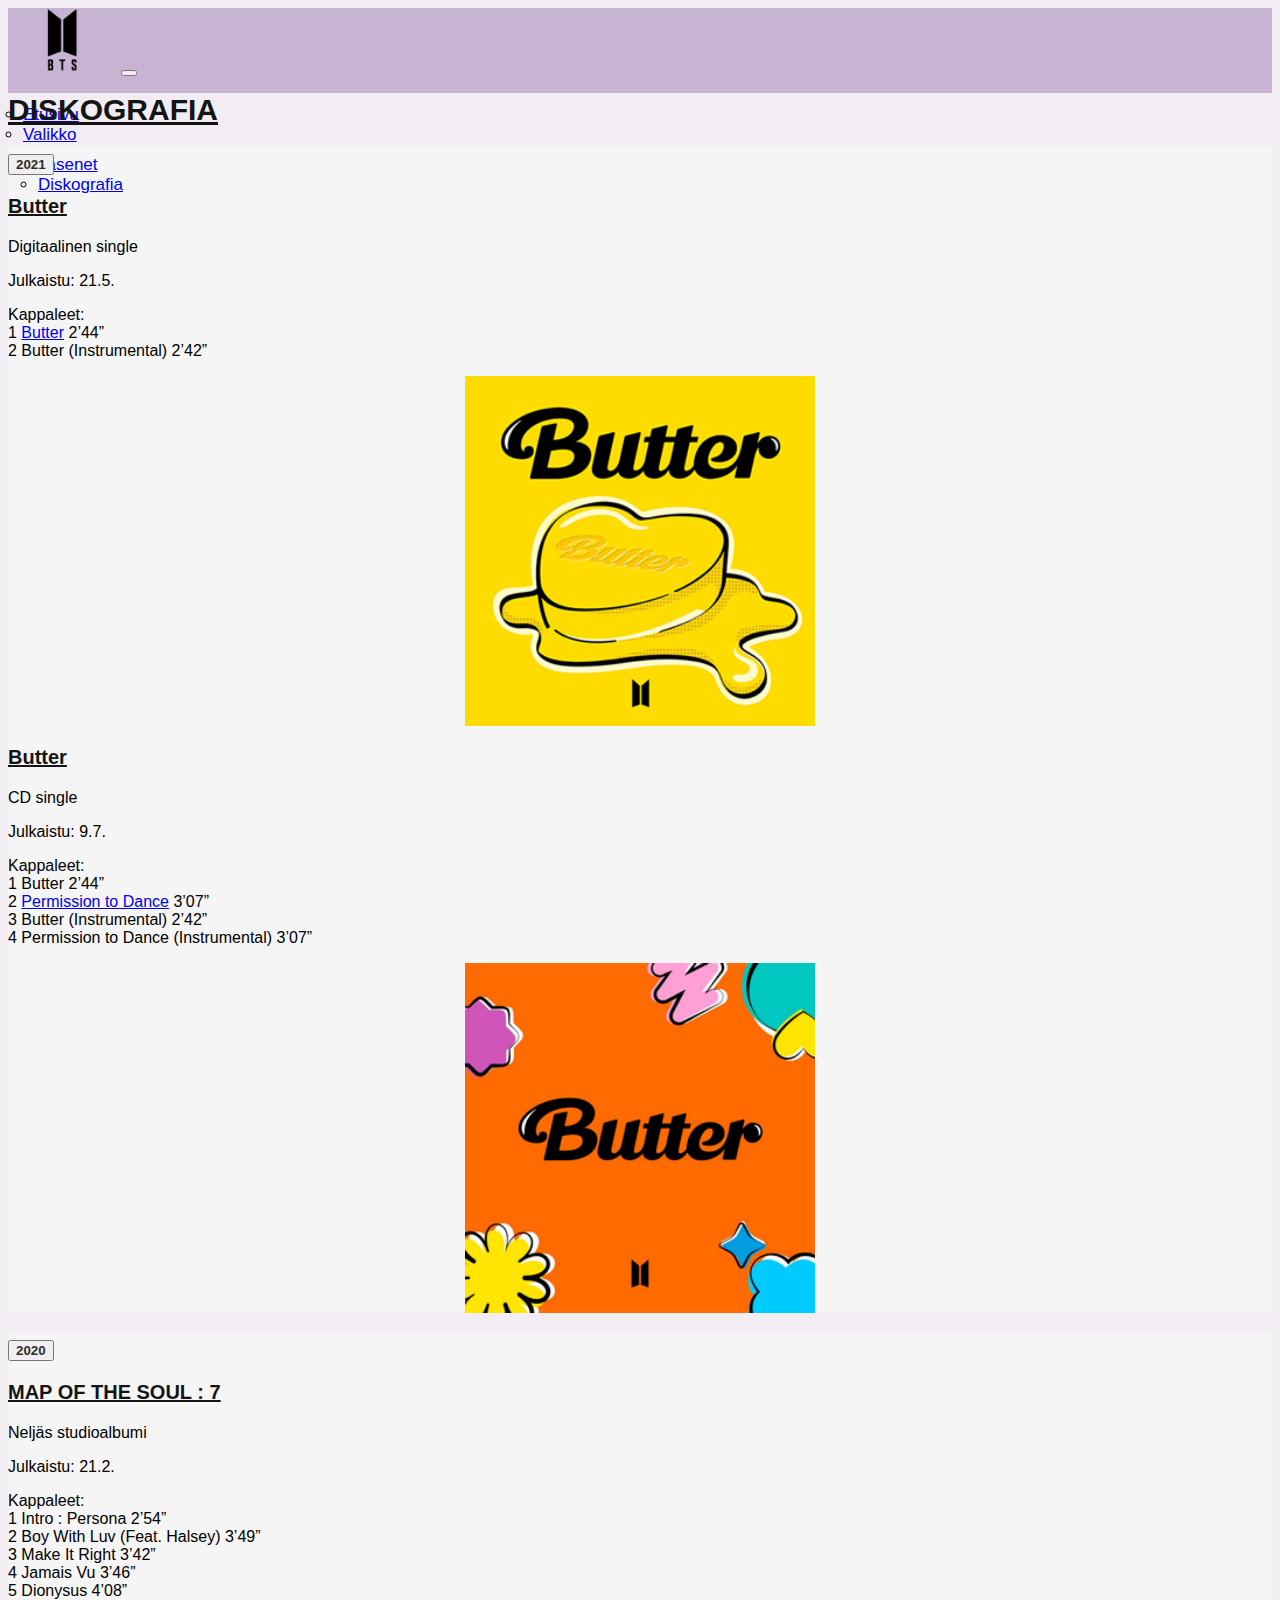
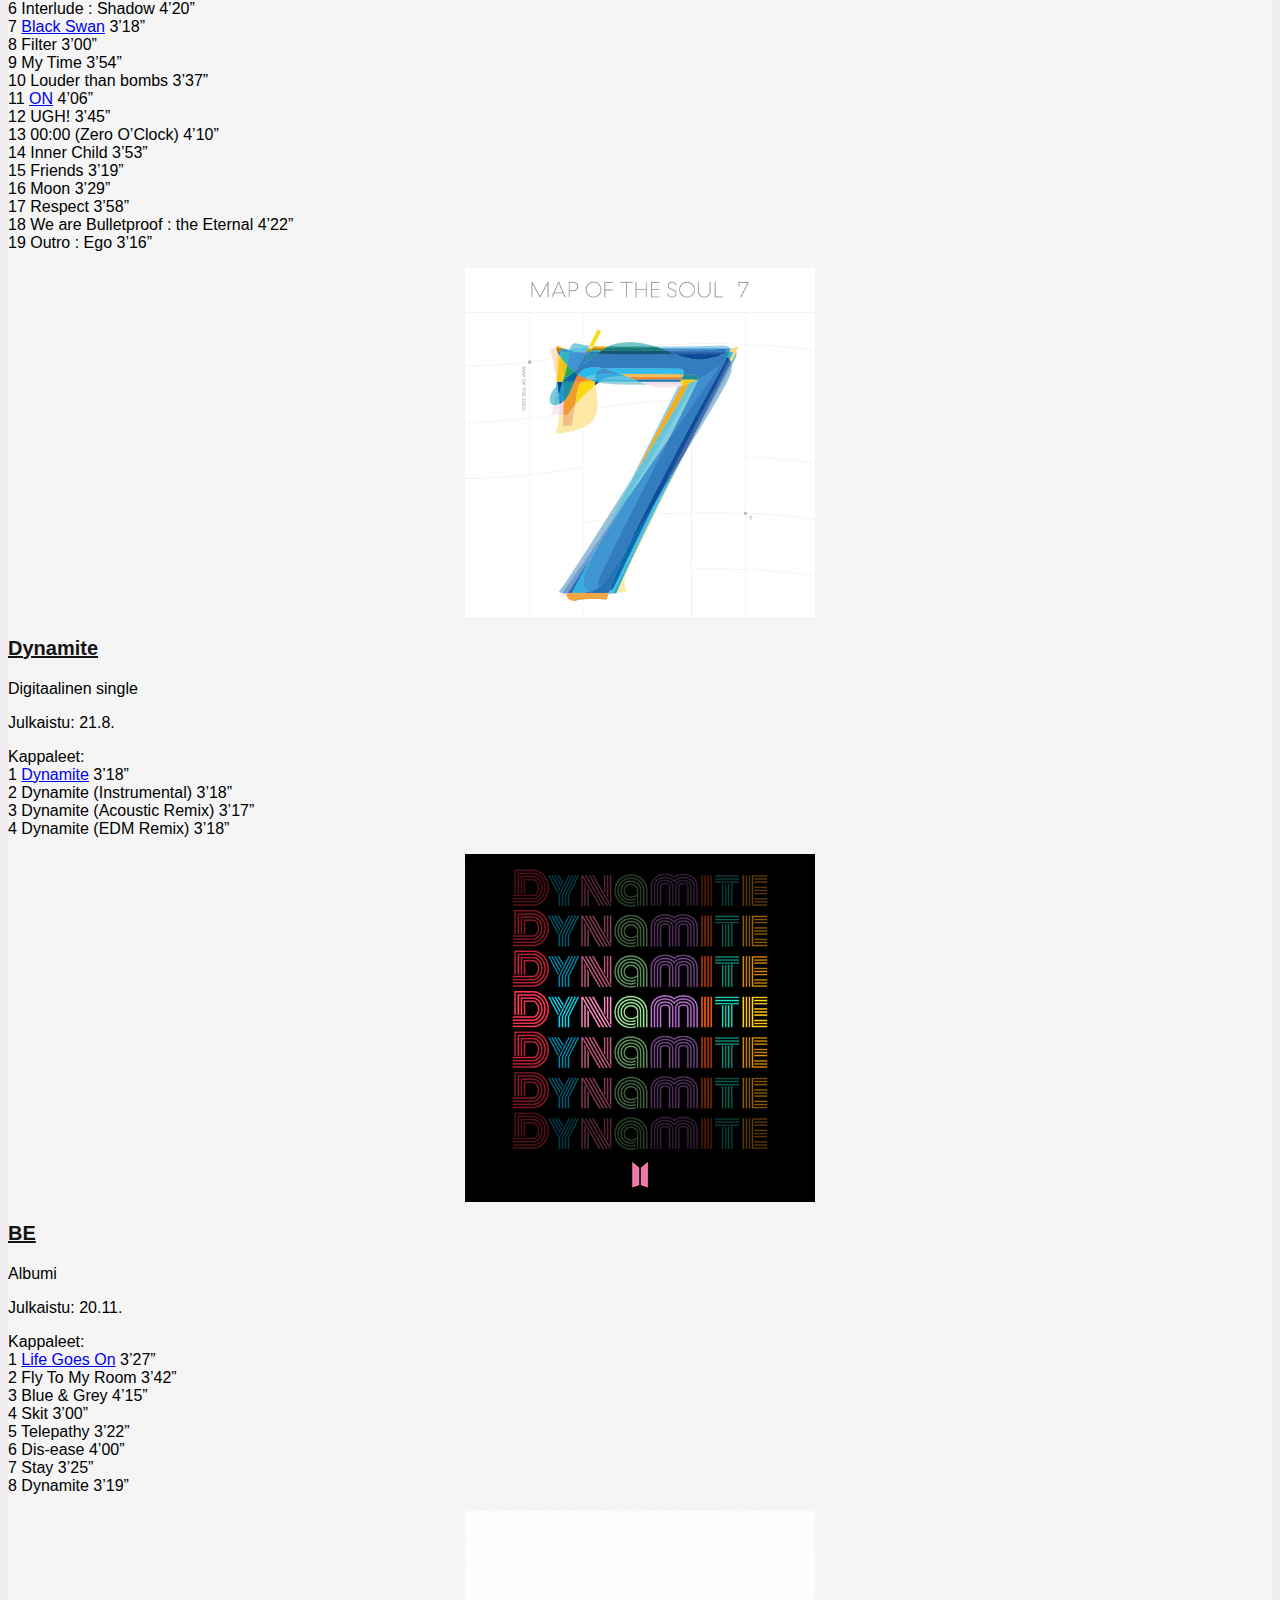
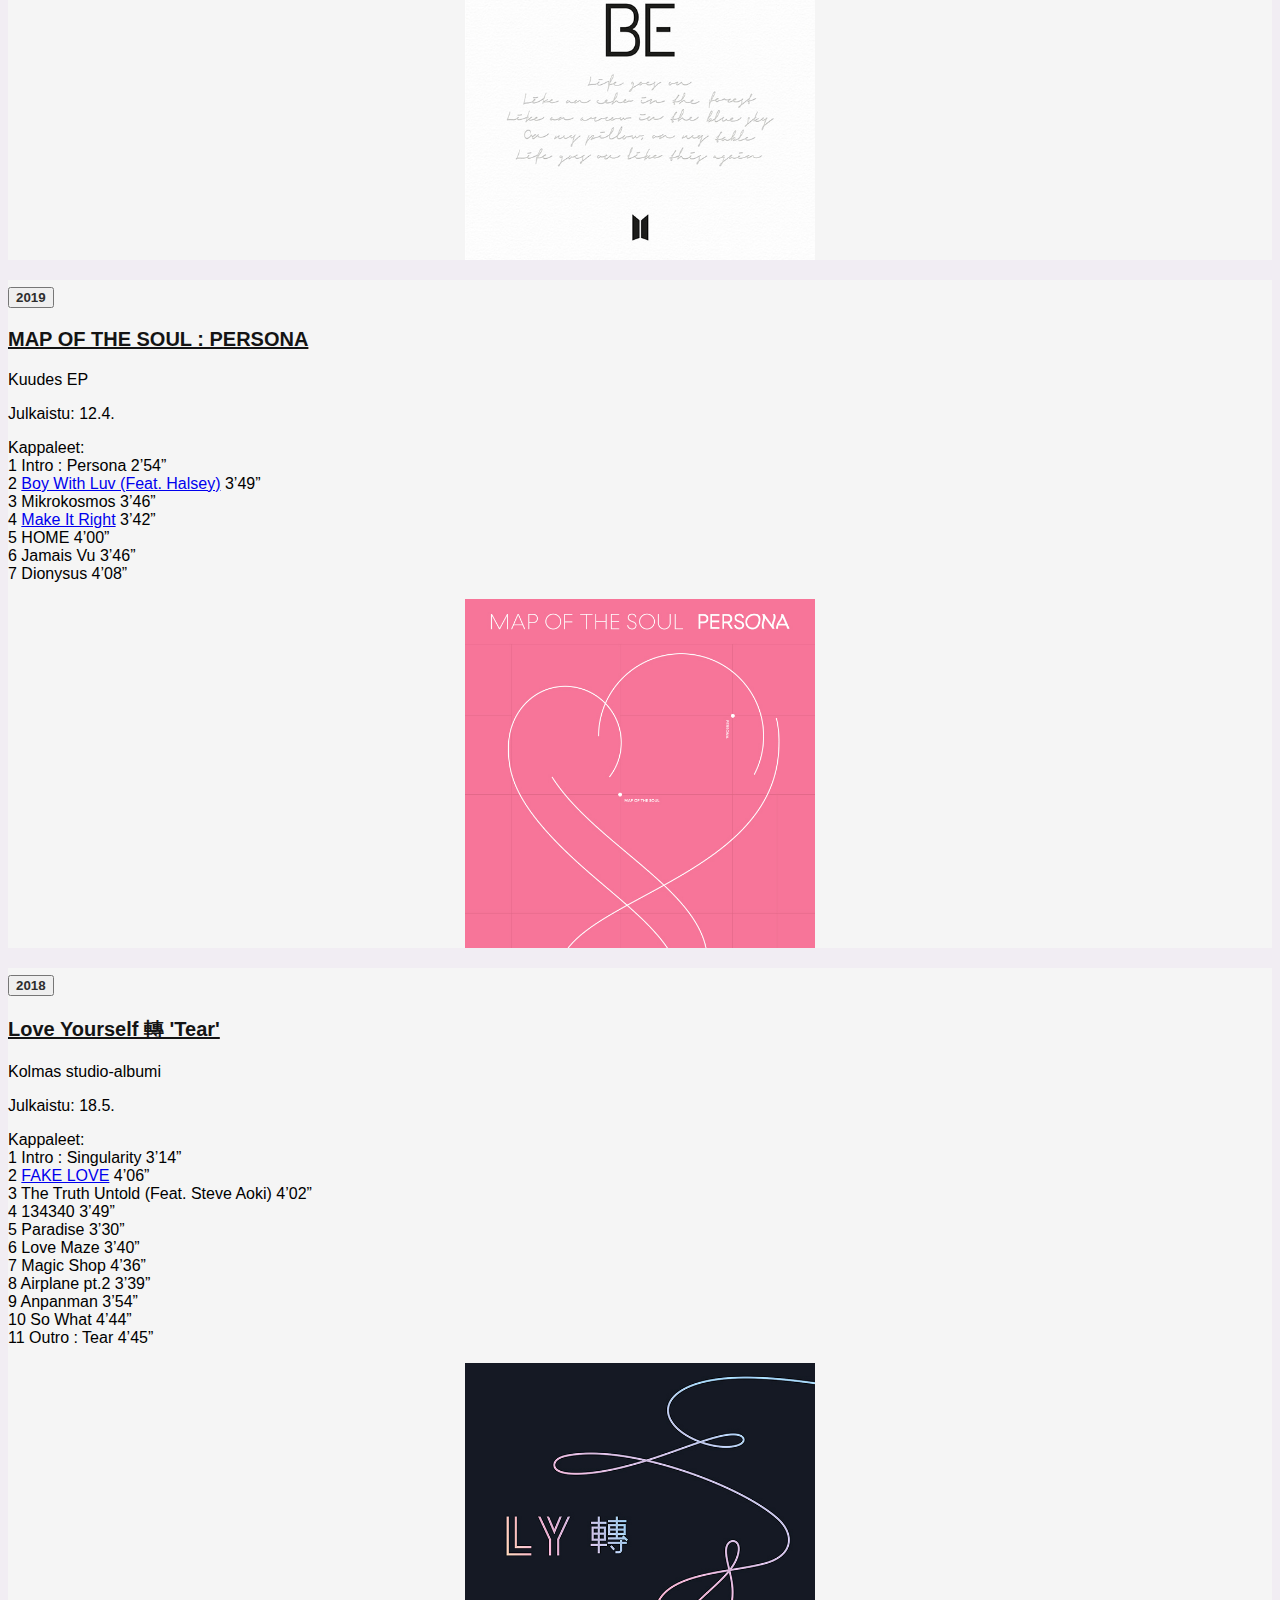
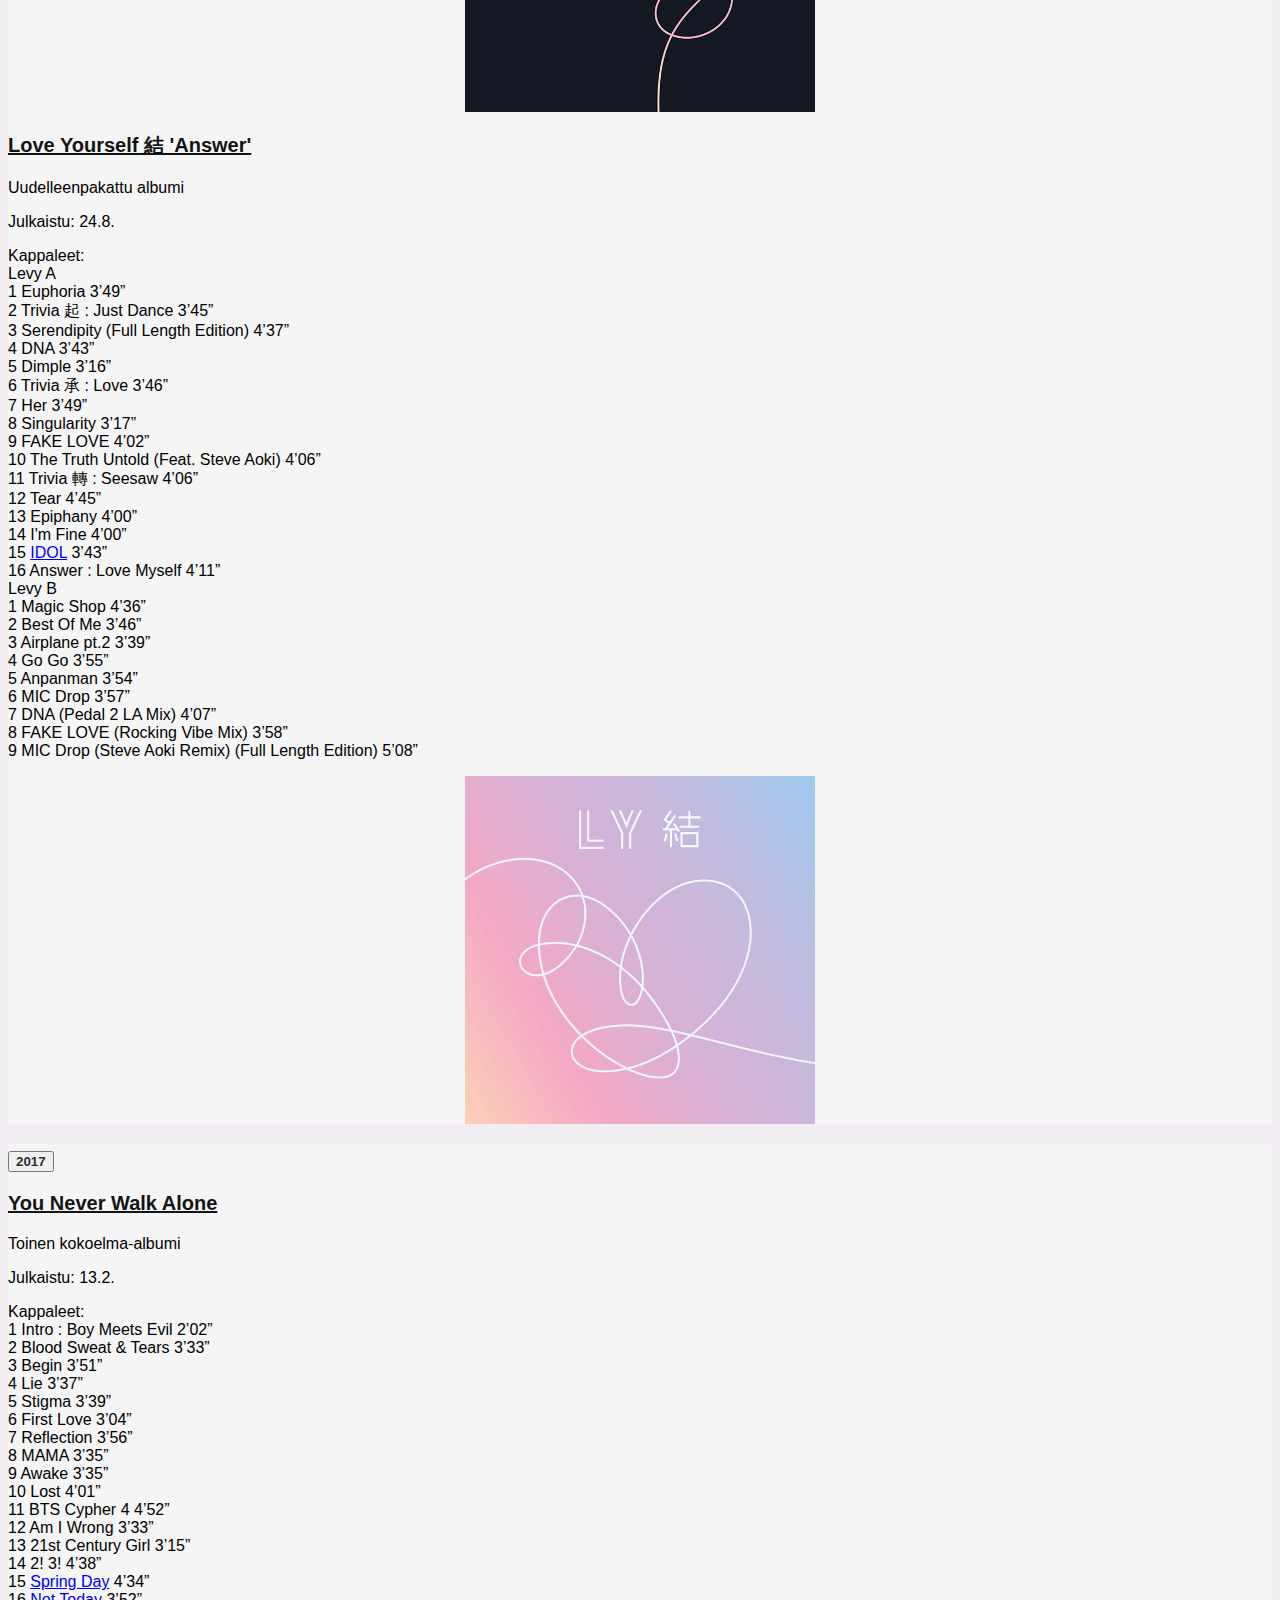
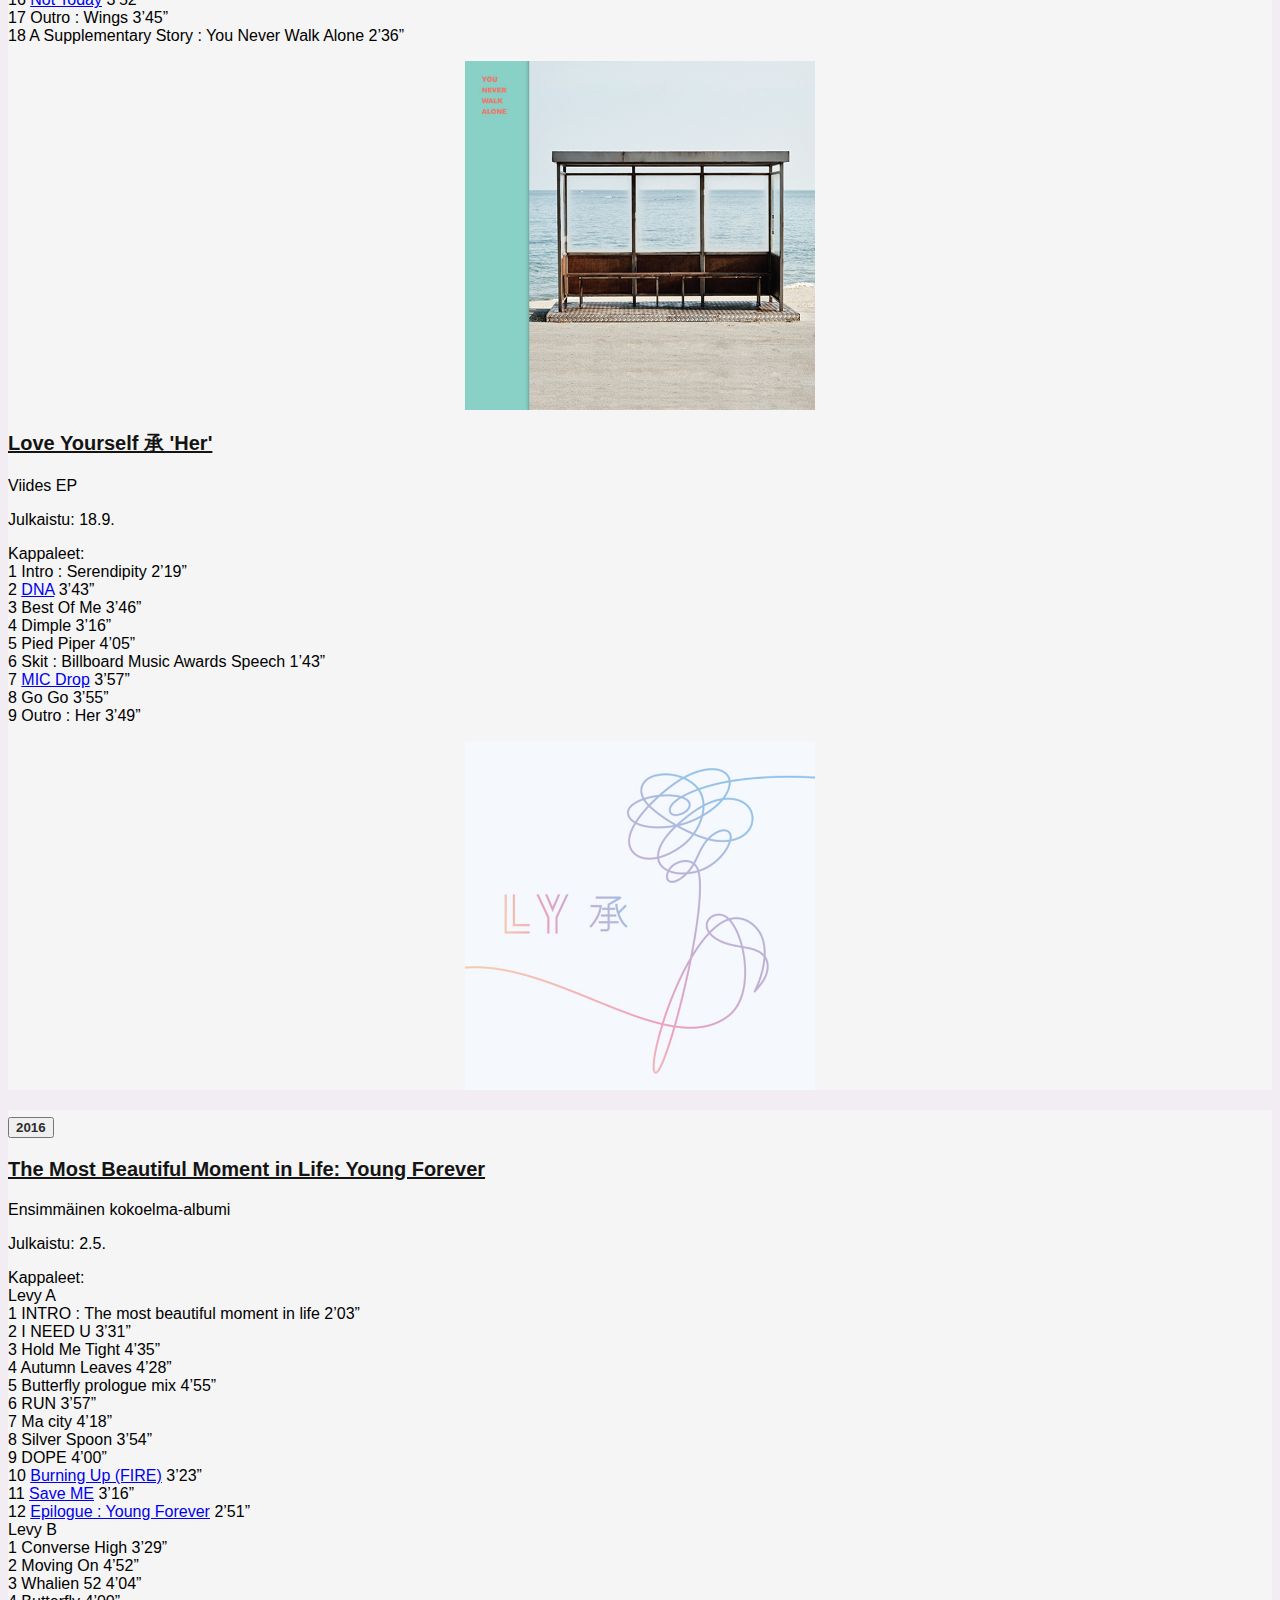
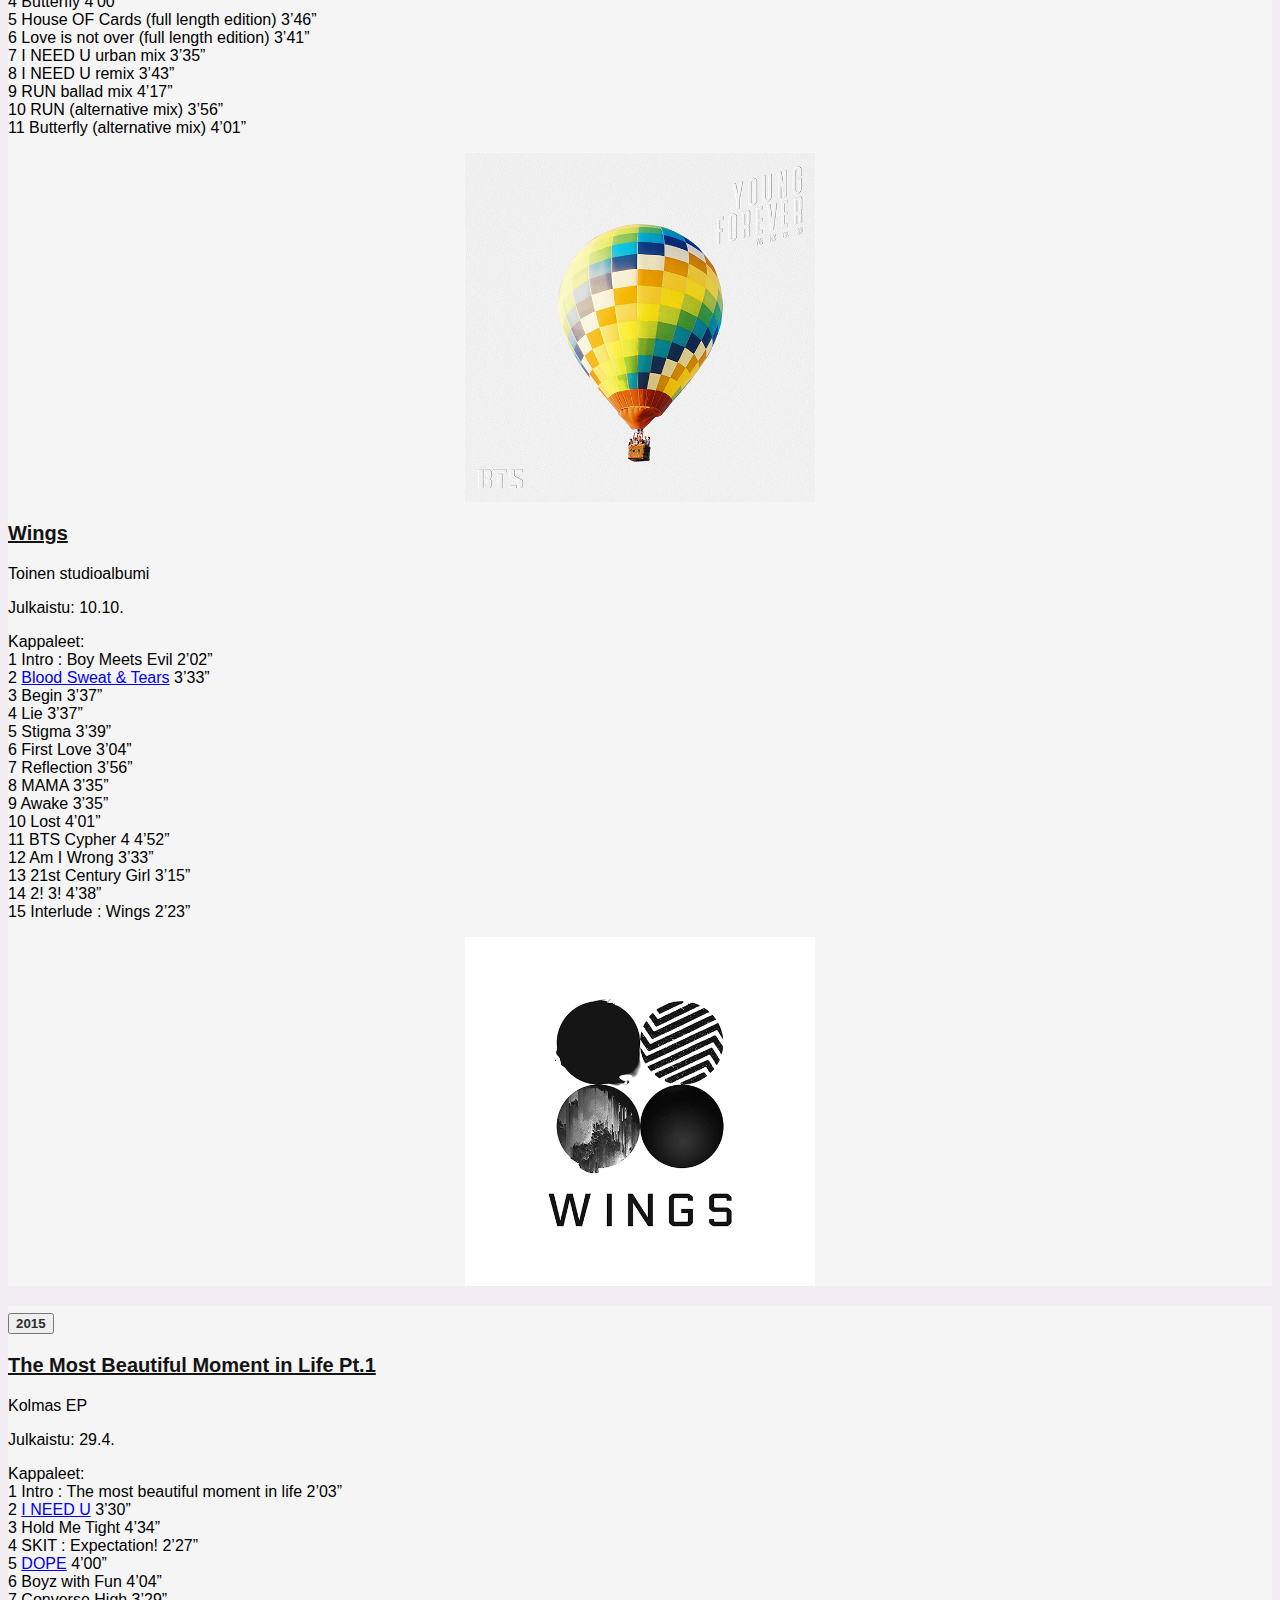
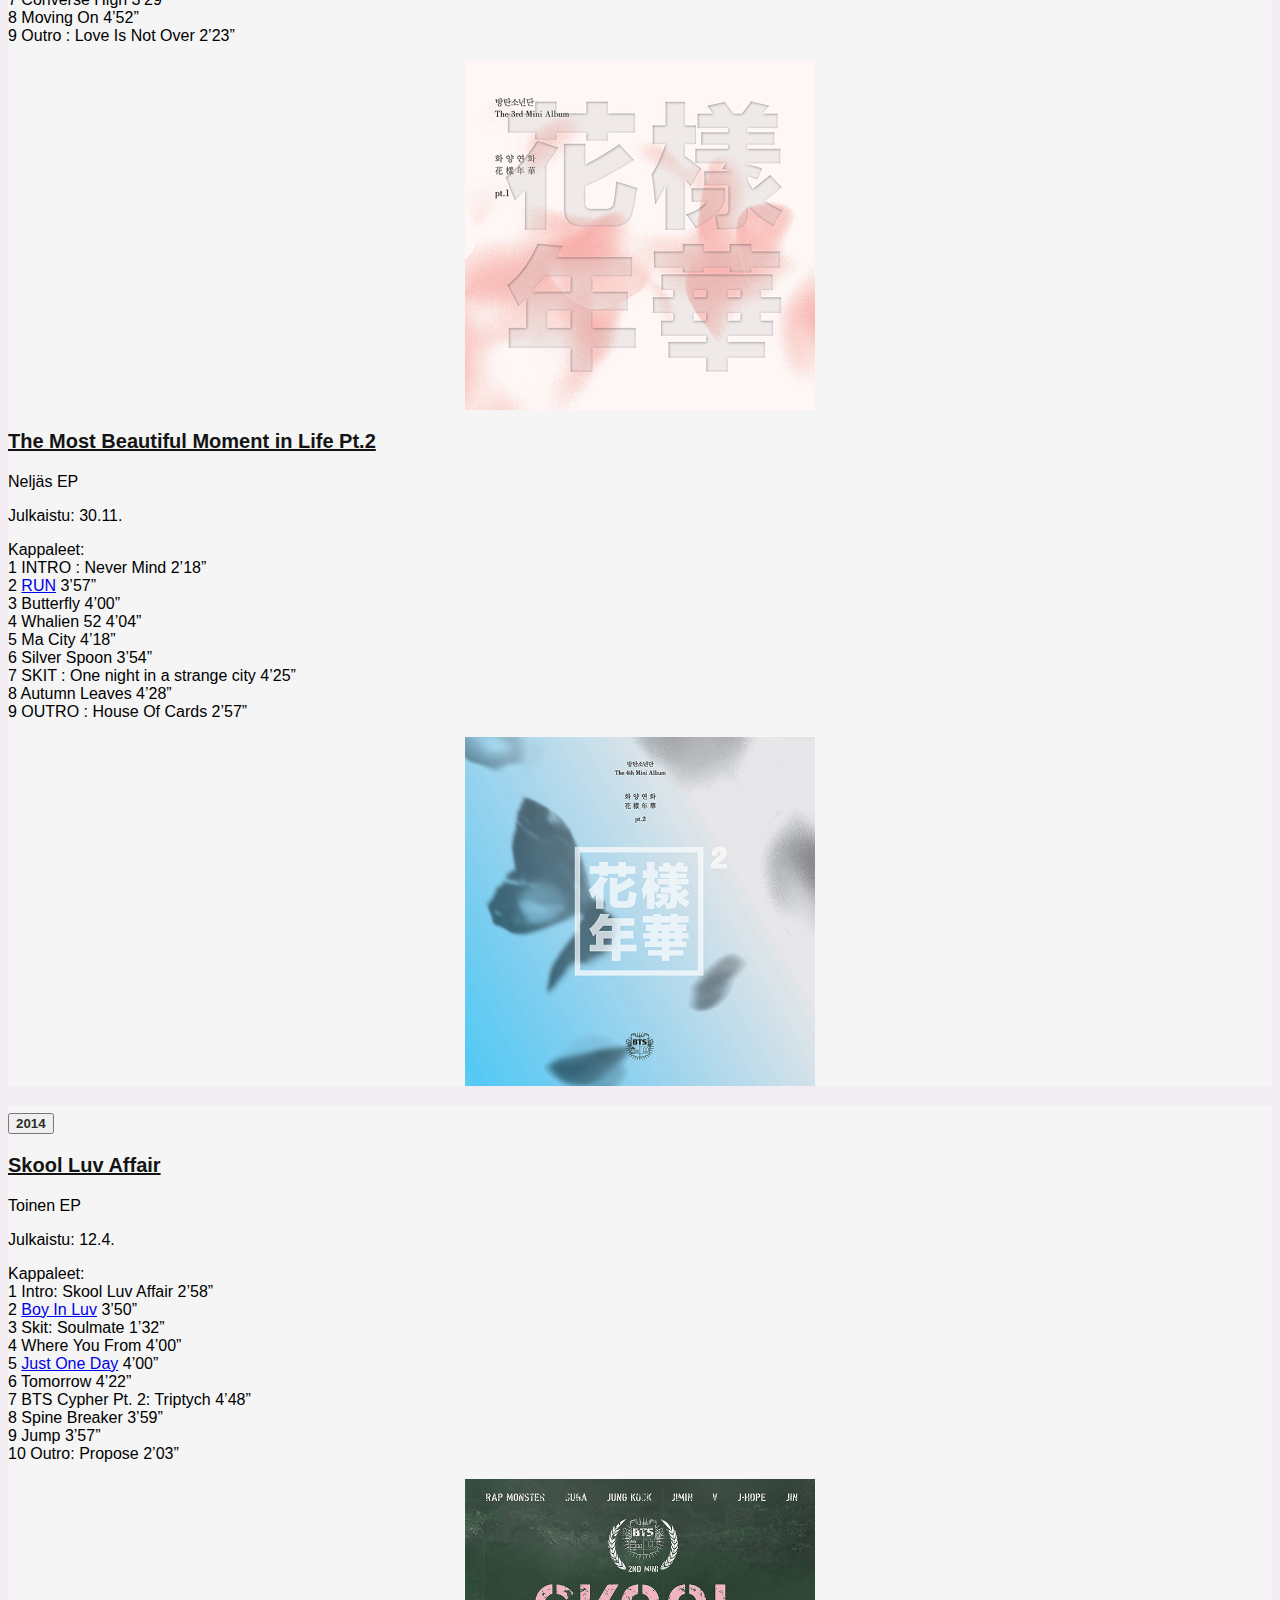
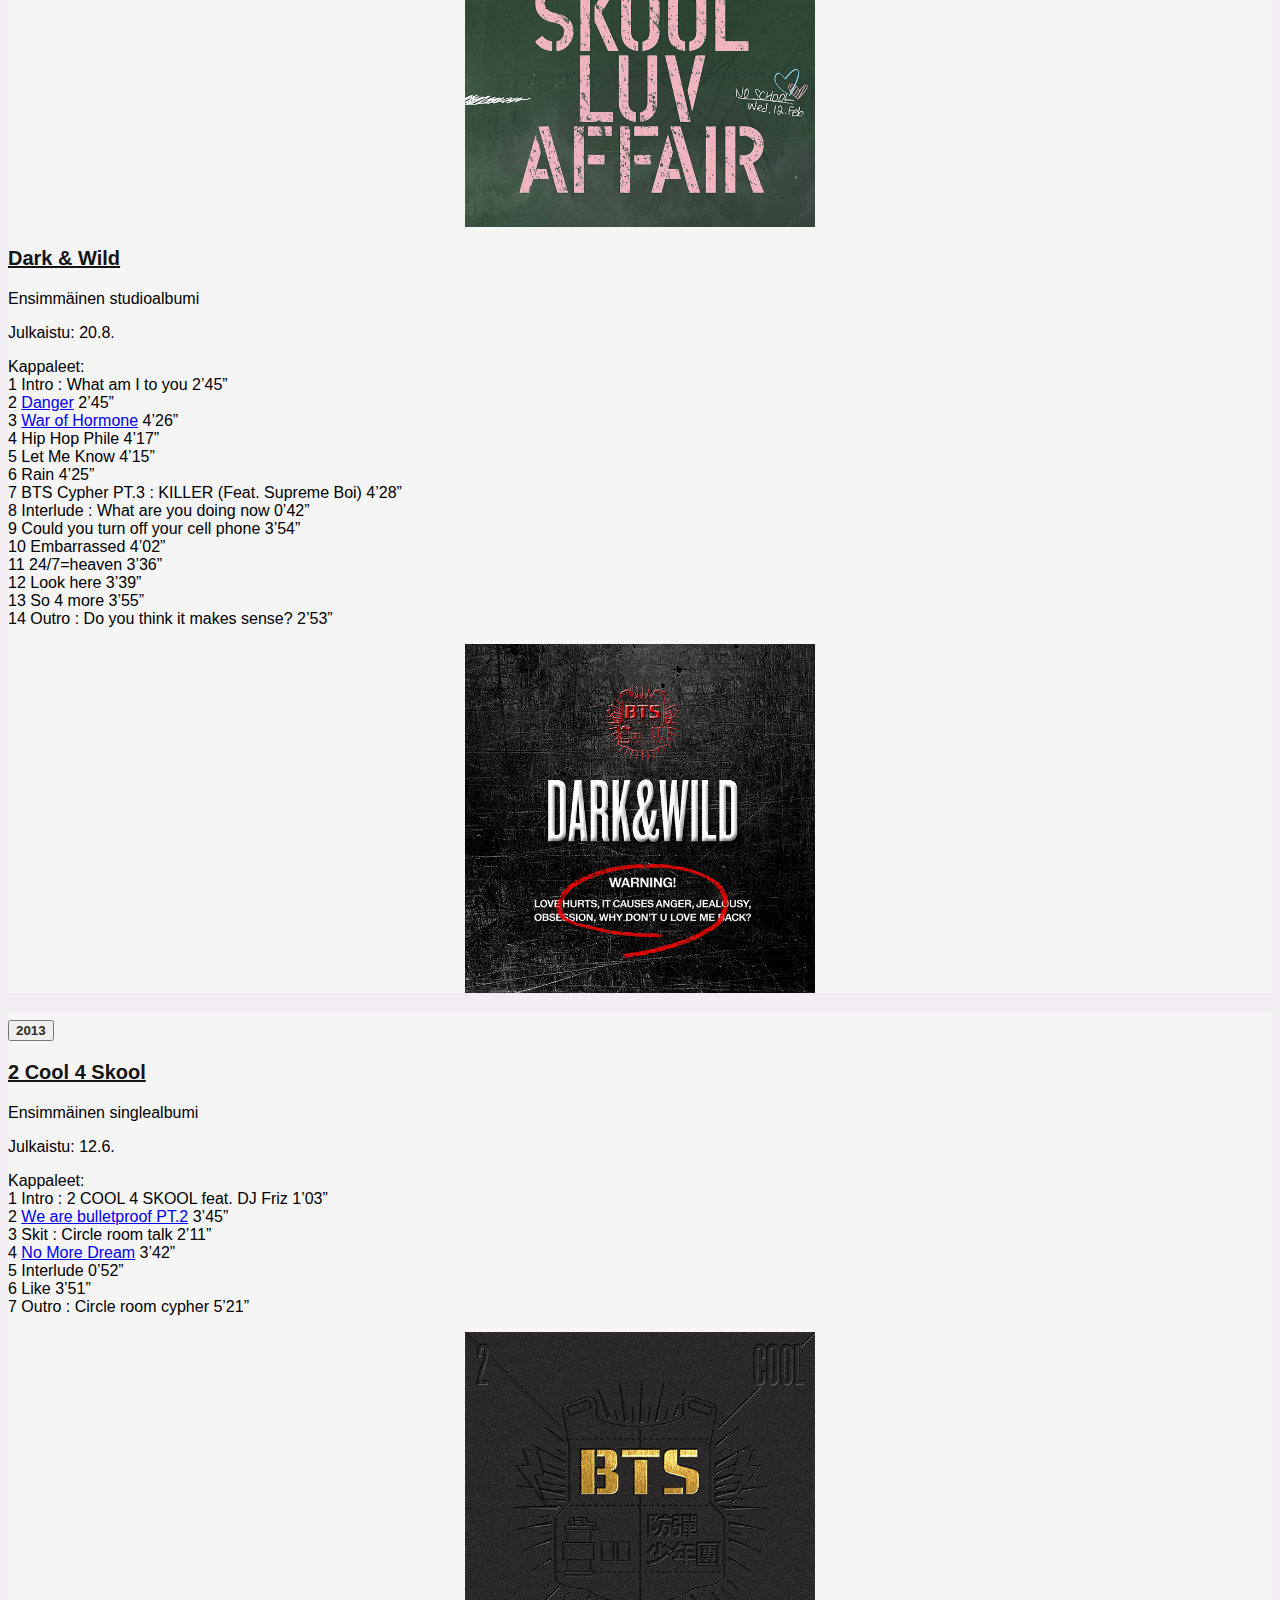
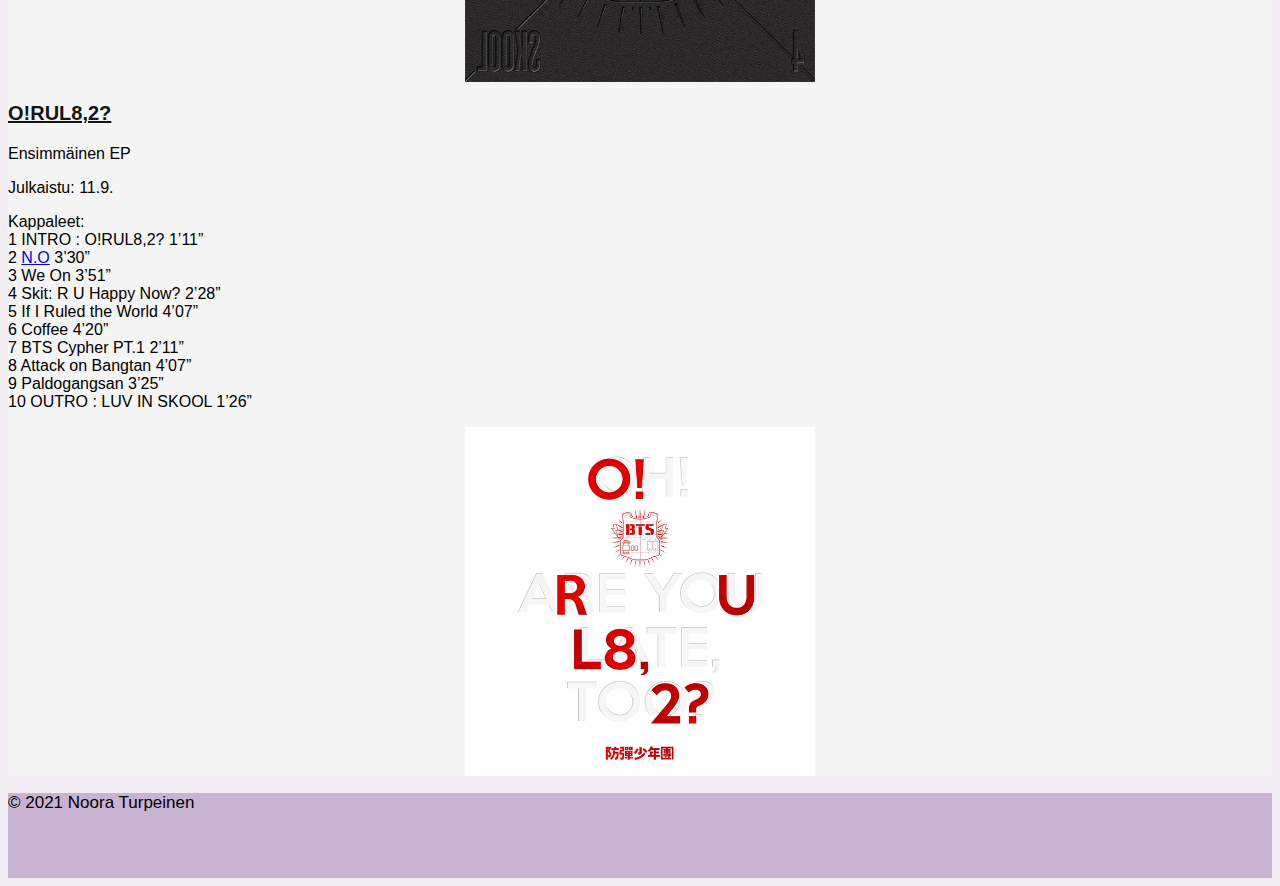
<file: bootstrap/pages/discography.html>
<!doctype html>
<html lang="fin">
  <head>
    <meta charset="utf-8">
    <meta name="viewport" content="width=device-width, initial-scale=1">
    <meta name="author" content="Noora Turpeinen">
    <!-- Bootstrap CSS -->
    <link href="https://cdn.jsdelivr.net/npm/bootstrap@5.1.3/dist/css/bootstrap.min.css" rel="stylesheet" integrity="sha384-1BmE4kWBq78iYhFldvKuhfTAU6auU8tT94WrHftjDbrCEXSU1oBoqyl2QvZ6jIW3" crossorigin="anonymous">
    <!-- SASS -->
    <link rel="stylesheet" href="../styles/SCSS/built_style.css">
    <title>BTS - DISKOGRAFIA</title>
  </head>
  <body>
    <!-- Navbar -->
    <nav class="navbar navbar-expand-lg navbar-light">
        <div class="container-fluid">
          <img src="../images/logo.png" class="navbar-brand">
          <button class="navbar-toggler" type="button" data-bs-toggle="collapse" data-bs-target="#navbarSupportedContent" aria-controls="navbarSupportedContent" aria-expanded="false" aria-label="Toggle navigation">
            <span class="navbar-toggler-icon"></span>
          </button>
          <div class="collapse navbar-collapse" id="navbarSupportedContent">
            <ul class="navbar-nav me-auto mb-2 mb-lg-0">
              <li class="nav-item">
                <a class="nav-link active" aria-current="page" href="../index.html">Etusivu</a>
              </li>
              <li class="nav-item dropdown">
                <a class="nav-link dropdown-toggle" href="#" id="navbarDropdown" role="button" data-bs-toggle="dropdown" aria-expanded="false">
                  Valikko
                </a>
                <ul class="dropdown-menu" aria-labelledby="navbarDropdown">
                  <li><a class="dropdown-item" href="members.html">Jäsenet</a></li>
                  <li><a class="dropdown-item" href="discography.html">Diskografia</a></li>
                </ul>
              </li>
            </ul>
          </div>
        </div>
    </nav>
    <!-- Column -->
    <div class="container p-3">
      <div class="row align-items-start">
        <div class="col text-center m-3">
          <strong>DISKOGRAFIA</strong>
        </div>
      </div>
    </div>
    <!-- Accordion -->
    <div class="accordion" id="accordionPanelsStayOpenExample">
      <div class="accordion-item">
        <h2 class="accordion-header" id="panelsStayOpen-headingOne">
          <button class="accordion-button" type="button" data-bs-toggle="collapse" data-bs-target="#panelsStayOpen-collapseOne" aria-expanded="true" aria-controls="panelsStayOpen-collapseOne">
            2021
          </button>
        </h2>
        <div id="panelsStayOpen-collapseOne" class="accordion-collapse collapse show" aria-labelledby="panelsStayOpen-headingOne">
          <div class="accordion-body">
            <div class="row align-items-start m-3">
              <div class="col">
                <p>Butter</p>
                <p>Digitaalinen single</p>
                <p>Julkaistu: 21.5.</p>
                <p>
                  Kappaleet:<br>
                  1 <a href="https://www.youtube.com/watch?v=WMweEpGlu_U" target="_blank">Butter</a> 2’44”<br>
                  2 Butter (Instrumental) 2’42”
                </p>
              </div>
              <div class="col">
                <img src="../images/butter1.png" class="m-2">
              </div>
            </div>
            <div class="row align-items-start m-3">
              <div class="col">
                <p>Butter</p>
                <p>CD single</p>
                <p>Julkaistu: 9.7.</p>
                <p>
                  Kappaleet:<br>
                  1 Butter 2’44”<br>
                  2 <a href="https://www.youtube.com/watch?v=CuklIb9d3fI" target="_blank">Permission to Dance</a> 3’07”<br>
                  3 Butter (Instrumental) 2’42”<br>
                  4 Permission to Dance (Instrumental) 3’07”
                </p>
              </div>
              <div class="col">
                <img src="../images/butter2.png" class="m-2">
              </div>
            </div>
          </div>
        </div>
      </div>
      <div class="accordion-item">
        <h2 class="accordion-header" id="panelsStayOpen-headingTwo">
          <button class="accordion-button collapsed" type="button" data-bs-toggle="collapse" data-bs-target="#panelsStayOpen-collapseTwo" aria-expanded="false" aria-controls="panelsStayOpen-collapseTwo">
            2020
          </button>
        </h2>
        <div id="panelsStayOpen-collapseTwo" class="accordion-collapse collapse" aria-labelledby="panelsStayOpen-headingTwo">
          <div class="accordion-body">
            <div class="row align-items-start m-3">
              <div class="col">
                <p>MAP OF THE SOUL : 7</p>
                <p>Neljäs studioalbumi</p>
                <p>Julkaistu: 21.2.</p>
                <p>
                  Kappaleet:<br>
                  1 Intro : Persona 2’54”<br>
                  2 Boy With Luv (Feat. Halsey) 3’49”<br>
                  3 Make It Right 3’42”<br>
                  4 Jamais Vu 3’46”<br>
                  5 Dionysus 4’08”<br>
                  6 Interlude : Shadow 4’20”<br>
                  7 <a href="https://www.youtube.com/watch?v=0lapF4DQPKQ" target="_blank">Black Swan</a> 3’18”<br>
                  8 Filter 3’00”<br>
                  9 My Time 3’54”<br>
                  10 Louder than bombs 3’37”<br>
                  11 <a href="https://www.youtube.com/watch?v=mPVDGOVjRQ0" target="_blank">ON</a> 4’06”<br>
                  12 UGH! 3’45”<br>
                  13 00:00 (Zero O’Clock) 4’10”<br>
                  14 Inner Child 3’53”<br>
                  15 Friends 3’19”<br>
                  16 Moon 3’29”<br>
                  17 Respect 3’58”<br>
                  18 We are Bulletproof : the Eternal 4’22”<br>
                  19 Outro : Ego 3’16”
                </p>
              </div>
              <div class="col">
                <img src="../images/7.jpg" class="m-2">
              </div>
            </div>
            <div class="row align-items-start m-3">
              <div class="col">
                <p>Dynamite</p>
                <p>Digitaalinen single</p>
                <p>Julkaistu: 21.8.</p>
                <p>
                  Kappaleet:<br>
                  1 <a href="https://www.youtube.com/watch?v=gdZLi9oWNZg" target="_blank">Dynamite</a> 3’18”<br>
                  2 Dynamite (Instrumental) 3’18”<br>
                  3 Dynamite (Acoustic Remix) 3’17”<br>
                  4 Dynamite (EDM Remix) 3’18”
                </p>
              </div>
              <div class="col">
                <img src="../images/dynamite.jpg" class="m-2">
              </div>
            </div>
            <div class="row align-items-start m-3">
              <div class="col">
                <p>BE</p>
                <p>Albumi</p>
                <p>Julkaistu: 20.11.</p>
                <p>
                  Kappaleet:<br>
                  1 <a href="https://www.youtube.com/watch?v=-5q5mZbe3V8" target="_blank">Life Goes On</a> 3’27”<br>
                  2 Fly To My Room 3’42”<br>
                  3 Blue & Grey 4’15”<br>
                  4 Skit 3’00”<br>
                  5 Telepathy 3’22”<br>
                  6 Dis-ease 4’00”<br>
                  7 Stay 3’25”<br>
                  8 Dynamite 3’19”
                </p>
              </div>
              <div class="col">
                <img src="../images/be.jpg" class="m-2">
              </div>
            </div>
          </div>
        </div>
      </div>
      <div class="accordion-item">
        <h2 class="accordion-header" id="panelsStayOpen-headingThree">
          <button class="accordion-button collapsed" type="button" data-bs-toggle="collapse" data-bs-target="#panelsStayOpen-collapseThree" aria-expanded="false" aria-controls="panelsStayOpen-collapseThree">
            2019
          </button>
        </h2>
        <div id="panelsStayOpen-collapseThree" class="accordion-collapse collapse" aria-labelledby="panelsStayOpen-headingThree">
          <div class="accordion-body">
            <div class="row align-items-start m-3">
              <div class="col">
                <p>MAP OF THE SOUL : PERSONA</p>
                <p>Kuudes EP</p>
                <p>Julkaistu: 12.4.</p>
                <p>
                  Kappaleet:<br>
                  1 Intro : Persona 2’54”<br>
                  2 <a href="https://www.youtube.com/watch?v=XsX3ATc3FbA" target="_blank">Boy With Luv (Feat. Halsey)</a> 3’49”<br>
                  3 Mikrokosmos 3’46”<br>
                  4 <a href="https://www.youtube.com/watch?v=eXBu09fwe3I" target="_blank">Make It Right</a> 3’42”<br>
                  5 HOME 4’00”<br>
                  6 Jamais Vu 3’46”<br>
                  7 Dionysus 4’08”
                </p>
              </div>
              <div class="col">
                <img src="../images/persona.jpg" class="m-2">
              </div>
            </div>
          </div>
        </div>
      </div>
      <div class="accordion-item">
        <h2 class="accordion-header" id="panelsStayOpen-headingFour">
          <button class="accordion-button collapsed" type="button" data-bs-toggle="collapse" data-bs-target="#panelsStayOpen-collapseFour" aria-expanded="false" aria-controls="panelsStayOpen-collapseFour">
            2018
          </button>
        </h2>
        <div id="panelsStayOpen-collapseFour" class="accordion-collapse collapse" aria-labelledby="panelsStayOpen-headingFour">
          <div class="accordion-body">
            <div class="row align-items-start m-3">
              <div class="col">
                <p>Love Yourself 轉 'Tear'</p>
                <p>Kolmas studio-albumi</p>
                <p>Julkaistu: 18.5.</p>
                <p>
                  Kappaleet:<br>
                  1 Intro : Singularity 3’14”<br>
                  2 <a href="https://www.youtube.com/watch?v=7C2z4GqqS5E" target="_blank">FAKE LOVE</a> 4’06”<br>
                  3 The Truth Untold (Feat. Steve Aoki) 4’02”<br>
                  4 134340 3’49”<br>
                  5 Paradise 3’30”<br>
                  6 Love Maze 3’40”<br>
                  7 Magic Shop 4’36”<br>
                  8 Airplane pt.2 3’39”<br>
                  9 Anpanman 3’54”<br>
                  10 So What 4’44”<br>
                  11 Outro : Tear 4’45”
                </p>
              </div>
              <div class="col">
                <img src="../images/tear.jpg" class="m-2">
              </div>
            </div>
            <div class="row align-items-start m-3">
              <div class="col">
                <p>Love Yourself 結 'Answer'</p>
                <p>Uudelleenpakattu albumi</p>
                <p>Julkaistu: 24.8.</p>
                <p>
                  Kappaleet:<br>
                  Levy A<br>
                  1 Euphoria 3’49”<br>
                  2 Trivia 起 : Just Dance 3’45”<br>
                  3 Serendipity (Full Length Edition) 4’37”<br>
                  4 DNA 3’43”<br>
                  5 Dimple 3’16”<br>
                  6 Trivia 承 : Love 3’46”<br>
                  7 Her 3’49”<br>
                  8 Singularity 3’17”<br>
                  9 FAKE LOVE 4’02”<br>
                  10 The Truth Untold (Feat. Steve Aoki) 4’06”<br>
                  11 Trivia 轉 : Seesaw 4’06”<br>
                  12 Tear 4’45”<br>
                  13 Epiphany 4’00”<br>
                  14 I'm Fine 4’00”<br>
                  15 <a href="https://www.youtube.com/watch?v=pBuZEGYXA6E" target="_blank">IDOL</a> 3’43”<br>
                  16 Answer : Love Myself 4’11”<br>
                  Levy B<br>
                  1 Magic Shop 4’36”<br>
                  2 Best Of Me 3’46”<br>
                  3 Airplane pt.2 3’39”<br>
                  4 Go Go 3’55”<br>
                  5 Anpanman 3’54”<br>
                  6 MIC Drop 3’57”<br>
                  7 DNA (Pedal 2 LA Mix) 4’07”<br>
                  8 FAKE LOVE (Rocking Vibe Mix) 3’58”<br>
                  9 MIC Drop (Steve Aoki Remix) (Full Length Edition) 5’08”
                </p>
              </div>
              <div class="col">
                <img src="../images/answer.jpg" class="m-2">
              </div>
            </div>
          </div>
        </div>
      </div>
      <div class="accordion-item">
        <h2 class="accordion-header" id="panelsStayOpen-headingFive">
          <button class="accordion-button collapsed" type="button" data-bs-toggle="collapse" data-bs-target="#panelsStayOpen-collapseFive" aria-expanded="false" aria-controls="panelsStayOpen-collapseFive">
            2017
          </button>
        </h2>
        <div id="panelsStayOpen-collapseFive" class="accordion-collapse collapse" aria-labelledby="panelsStayOpen-headingFive">
          <div class="accordion-body">
            <div class="row align-items-start m-3">
              <div class="col">
                <p>You Never Walk Alone</p>
                <p>Toinen kokoelma-albumi</p>
                <p>Julkaistu: 13.2.</p>
                <p>
                  Kappaleet:<br>
                  1 Intro : Boy Meets Evil 2’02”<br>
                  2 Blood Sweat & Tears 3’33”<br>
                  3 Begin 3’51”<br>
                  4 Lie 3’37”<br>
                  5 Stigma 3’39”<br>
                  6 First Love 3’04”<br>
                  7 Reflection 3’56”<br>
                  8 MAMA 3’35”<br>
                  9 Awake 3’35”<br>
                  10 Lost 4’01”<br>
                  11 BTS Cypher 4 4’52”<br>
                  12 Am I Wrong 3’33”<br>
                  13 21st Century Girl 3’15”<br>
                  14 2! 3! 4’38”<br>
                  15 <a href="https://www.youtube.com/watch?v=xEeFrLSkMm8" target="_blank">Spring Day</a> 4’34”<br>
                  16 <a href="https://www.youtube.com/watch?v=9DwzBICPhdM" target="_blank">Not Today</a> 3’52”<br>
                  17 Outro : Wings 3’45”<br>
                  18 A Supplementary Story : You Never Walk Alone 2’36”
                </p>
              </div>
              <div class="col">
                <img src="../images/ynwa.jpg" class="m-2">
              </div>
            </div>
            <div class="row align-items-start m-3">
              <div class="col">
                <p>Love Yourself 承 'Her'</p>
                <p>Viides EP</p>
                <p>Julkaistu: 18.9.</p>
                <p>
                  Kappaleet:<br>
                  1 Intro : Serendipity 2’19”<br>
                  2 <a href="https://www.youtube.com/watch?v=MBdVXkSdhwU" target="_blank">DNA</a> 3’43”<br>
                  3 Best Of Me 3’46”<br>
                  4 Dimple 3’16”<br>
                  5 Pied Piper 4’05”<br>
                  6 Skit : Billboard Music Awards Speech 1’43”<br>
                  7 <a href="https://www.youtube.com/watch?v=kTlv5_Bs8aw" target="_blank">MIC Drop</a> 3’57”<br>
                  8 Go Go 3’55”<br>
                  9 Outro : Her 3’49”<br>
                </p>
              </div>
              <div class="col">
                <img src="../images/her.jpg" class="m-2">
              </div>
            </div>
          </div>
        </div>
      </div>
      <div class="accordion-item">
        <h2 class="accordion-header" id="panelsStayOpen-headingSix">
          <button class="accordion-button collapsed" type="button" data-bs-toggle="collapse" data-bs-target="#panelsStayOpen-collapseSix" aria-expanded="false" aria-controls="panelsStayOpen-collapseSix">
            2016
          </button>
        </h2>
        <div id="panelsStayOpen-collapseSix" class="accordion-collapse collapse" aria-labelledby="panelsStayOpen-headingSix">
          <div class="accordion-body">
            <div class="row align-items-start m-3">
              <div class="col">
                <p>The Most Beautiful Moment in Life: Young Forever</p>
                <p>Ensimmäinen kokoelma-albumi</p>
                <p>Julkaistu: 2.5.</p>
                <p>
                  Kappaleet:<br>
                  Levy A<br>
                  1 INTRO : The most beautiful moment in life 2’03”<br>
                  2 I NEED U 3’31”<br>
                  3 Hold Me Tight 4’35”<br>
                  4 Autumn Leaves 4’28”<br>
                  5 Butterfly prologue mix 4’55”<br>
                  6 RUN 3’57”<br>
                  7 Ma city 4’18”<br>
                  8 Silver Spoon 3’54”<br>
                  9 DOPE 4’00”<br>
                  10 <a href="https://www.youtube.com/watch?v=4ujQOR2DMFM" target="_blank">Burning Up (FIRE)</a> 3’23”<br>
                  11 <a href="https://www.youtube.com/watch?v=GZjt_sA2eso" target="_blank">Save ME</a> 3’16”<br>
                  12 <a href="https://www.youtube.com/watch?v=LbvE0FV_70U" target="_blank">Epilogue : Young Forever</a> 2’51”<br>
                  Levy B<br>
                  1 Converse High 3’29”<br>
                  2 Moving On 4’52”<br>
                  3 Whalien 52 4’04”<br>
                  4 Butterfly 4’00”<br>
                  5 House OF Cards (full length edition) 3’46”<br>
                  6 Love is not over (full length edition) 3’41”<br>
                  7 I NEED U urban mix 3’35”<br>
                  8 I NEED U remix 3’43”<br>
                  9 RUN ballad mix 4’17”<br>
                  10 RUN (alternative mix) 3’56”<br>
                  11 Butterfly (alternative mix) 4’01”
                </p>
              </div>
              <div class="col">
                <img src="../images/hyyhyf.jpg" class="m-2">
              </div>
            </div>
            <div class="row align-items-start m-3">
              <div class="col">
                <p>Wings</p>
                <p>Toinen studioalbumi</p>
                <p>Julkaistu: 10.10.</p>
                <p>
                  Kappaleet:<br>
                  1 Intro : Boy Meets Evil 2’02”<br>
                  2 <a href="https://www.youtube.com/watch?v=hmE9f-TEutc" target="_blank">Blood Sweat & Tears</a> 3’33”<br>
                  3 Begin 3’37”<br>
                  4 Lie 3’37”<br>
                  5 Stigma 3’39”<br>
                  6 First Love 3’04”<br>
                  7 Reflection 3’56”<br>
                  8 MAMA 3’35”<br>
                  9 Awake 3’35”<br>
                  10 Lost 4’01”<br>
                  11 BTS Cypher 4 4’52”<br>
                  12 Am I Wrong 3’33”<br>
                  13 21st Century Girl 3’15”<br>
                  14 2! 3! 4’38”<br>
                  15 Interlude : Wings 2’23”
                </p>
              </div>
              <div class="col">
                <img src="../images/wings.jpg" class="m-2">
              </div>
            </div>
          </div>
        </div>
      </div>
      <div class="accordion-item">
        <h2 class="accordion-header" id="panelsStayOpen-headingSeven">
          <button class="accordion-button collapsed" type="button" data-bs-toggle="collapse" data-bs-target="#panelsStayOpen-collapseSeven" aria-expanded="false" aria-controls="panelsStayOpen-collapseSeven">
            2015
          </button>
        </h2>
        <div id="panelsStayOpen-collapseSeven" class="accordion-collapse collapse" aria-labelledby="panelsStayOpen-headingSeven">
          <div class="accordion-body">
            <div class="row align-items-start m-3">
              <div class="col">
                <p>The Most Beautiful Moment in Life Pt.1</p>
                <p>Kolmas EP</p>
                <p>Julkaistu: 29.4.</p>
                <p>
                  Kappaleet:<br>
                  1 Intro : The most beautiful moment in life 2’03”<br>
                  2 <a href="https://www.youtube.com/watch?v=jjskoRh8GTE" target="_blank">I NEED U</a> 3’30”<br>
                  3 Hold Me Tight 4’34”<br>
                  4 SKIT : Expectation! 2’27”<br>
                  5 <a href="https://www.youtube.com/watch?v=H8lYMWZD5P8" target="_blank">DOPE</a> 4’00”<br>
                  6 Boyz with Fun 4’04”<br>
                  7 Converse High 3’29”<br>
                  8 Moving On 4’52”<br>
                  9 Outro : Love Is Not Over 2’23”
                </p>
              </div>
              <div class="col">
                <img src="../images/hyyhpt1.jpg" class="m-2">
              </div>
            </div>
            <div class="row align-items-start m-3">
              <div class="col">
                <p>The Most Beautiful Moment in Life Pt.2</p>
                <p>Neljäs EP</p>
                <p>Julkaistu: 30.11.</p>
                <p>
                  Kappaleet:<br>
                  1 INTRO : Never Mind 2’18”<br>
                  2 <a href="https://www.youtube.com/watch?v=wKysONrSmew" target="_blank">RUN</a> 3’57”<br>
                  3 Butterfly 4’00”<br>
                  4 Whalien 52 4’04”<br>
                  5 Ma City 4’18”<br>
                  6 Silver Spoon 3’54”<br>
                  7 SKIT : One night in a strange city 4’25”<br>
                  8 Autumn Leaves 4’28”<br>
                  9 OUTRO : House Of Cards 2’57”
                </p>
              </div>
              <div class="col">
                <img src="../images/hyyhpt2.jpg" class="m-2">
              </div>
            </div>
          </div>
        </div>
      </div>
      <div class="accordion-item">
        <h2 class="accordion-header" id="panelsStayOpen-headingEight">
          <button class="accordion-button collapsed" type="button" data-bs-toggle="collapse" data-bs-target="#panelsStayOpen-collapseEight" aria-expanded="false" aria-controls="panelsStayOpen-collapseEight">
            2014
          </button>
        </h2>
        <div id="panelsStayOpen-collapseEight" class="accordion-collapse collapse" aria-labelledby="panelsStayOpen-headingEight">
          <div class="accordion-body">
            <div class="row align-items-start m-3">
              <div class="col">
                <p>Skool Luv Affair</p>
                <p>Toinen EP</p>
                <p>Julkaistu: 12.4.</p>
                <p>
                  Kappaleet:<br>
                  1 Intro: Skool Luv Affair 2’58”<br>
                  2 <a href="https://www.youtube.com/watch?v=LHHjp3IMjMk" target="_blank">Boy In Luv</a> 3’50”<br>
                  3 Skit: Soulmate 1’32”<br>
                  4 Where You From 4’00”<br>
                  5 <a href="https://www.youtube.com/watch?v=dzAwJW107nk" target="_blank">Just One Day</a> 4’00”<br>
                  6 Tomorrow 4’22”<br>
                  7 BTS Cypher Pt. 2: Triptych 4’48”<br>
                  8 Spine Breaker 3’59”<br>
                  9 Jump 3’57”<br>
                  10 Outro: Propose 2’03”
                </p>
              </div>
              <div class="col">
                <img src="../images/sla.jpg" class="m-2">
              </div>
            </div>
            <div class="row align-items-start m-3">
              <div class="col">
                <p>Dark & Wild</p>
                <p>Ensimmäinen studioalbumi</p>
                <p>Julkaistu: 20.8.</p>
                <p>
                  Kappaleet: <br>
                  1 Intro : What am I to you 2’45”<br>
                  2 <a href="https://www.youtube.com/watch?v=43r6lXilbcQ" target="_blank">Danger</a> 2’45”<br>
                  3 <a href="https://www.youtube.com/watch?v=Hhph0_CdUHg" target="_blank">War of Hormone</a> 4’26”<br>
                  4 Hip Hop Phile 4’17”<br>
                  5 Let Me Know 4’15”<br>
                  6 Rain 4’25”<br>
                  7 BTS Cypher PT.3 : KILLER (Feat. Supreme Boi) 4’28”<br>
                  8 Interlude : What are you doing now 0’42”<br>
                  9 Could you turn off your cell phone 3’54”<br>
                  10 Embarrassed 4’02”<br>
                  11 24/7=heaven 3’36”<br>
                  12 Look here 3’39”<br>
                  13 So 4 more 3’55”<br>
                  14 Outro : Do you think it makes sense? 2’53”
                </p>
              </div>
              <div class="col">
                <img src="../images/dw.jpg" class="m-2">
              </div>
            </div>
          </div>
        </div>
      </div>
      <div class="accordion-item">
        <h2 class="accordion-header" id="panelsStayOpen-headingNine">
        <button class="accordion-button collapsed" type="button" data-bs-toggle="collapse" data-bs-target="#panelsStayOpen-collapseNine" aria-expanded="false" aria-controls="panelsStayOpen-collapseNine">
          2013
        </button>
        </h2>
        <div id="panelsStayOpen-collapseNine" class="accordion-collapse collapse" aria-labelledby="panelsStayOpen-headingNine">
          <div class="accordion-body">
            <div class="row align-items-start m-3">
              <div class="col">
                <p>2 Cool 4 Skool</p>
                <p>Ensimmäinen singlealbumi</p>
                <p>Julkaistu: 12.6.</p>
                <p>
                  Kappaleet:<br>
                  1 Intro : 2 COOL 4 SKOOL feat. DJ Friz 1’03”<br>
                  2 <a href="https://www.youtube.com/watch?v=lE9lkSdtZeQ" target="_blank">We are bulletproof PT.2</a> 3’45”<br>
                  3 Skit : Circle room talk 2’11”<br>
                  4 <a href="https://www.youtube.com/watch?v=rBG5L7UsUxA" target="_blank">No More Dream</a> 3’42”<br>
                  5 Interlude 0’52”<br>
                  6 Like 3’51”<br>
                  7 Outro : Circle room cypher 5’21”
                </p>
              </div>
              <div class="col">
                <img src="../images/2c4s.jpg" class="m-2">
              </div>
            </div>
            <div class="row align-items-start m-3">
              <div class="col">
                <p>O!RUL8,2?</p>
                <p>Ensimmäinen EP</p>
                <p>Julkaistu: 11.9.</p>
                <p>
                  Kappaleet:<br>
                  1 INTRO : O!RUL8,2? 1’11”<br>
                  2 <a href="https://www.youtube.com/watch?v=r5GaAEHvHj0" target="_blank">N.O</a> 3’30”<br>
                  3 We On 3’51”<br>
                  4 Skit: R U Happy Now? 2’28”<br>
                  5 If I Ruled the World 4’07”<br>
                  6 Coffee 4’20”<br>
                  7 BTS Cypher PT.1 2’11”<br>
                  8 Attack on Bangtan 4’07”<br>
                  9 Paldogangsan 3’25”<br>
                  10 OUTRO : LUV IN SKOOL 1’26”
                </p>
              </div>
              <div class="col">
                <img src="../images/orul82.jpg" class="m-2">
              </div>
            </div>
          </div>
        </div>
      </div>
    </div>
    <!-- Footer -->
    <footer class="text-center text-lg-start">
      <div class="text-center p-3">
        <p>© 2021 Noora Turpeinen</p>
      </div>
    </footer>
    <!-- Bootstrap JS -->
    <script src="https://cdn.jsdelivr.net/npm/bootstrap@5.1.3/dist/js/bootstrap.bundle.min.js" integrity="sha384-ka7Sk0Gln4gmtz2MlQnikT1wXgYsOg+OMhuP+IlRH9sENBO0LRn5q+8nbTov4+1p" crossorigin="anonymous"></script>
  </body>
</html>
</file>
<file: bootstrap/styles/SCSS/built_style.css>
/* Background and border colors */
/* Text colors */
body {
  font-family: "Lucida Sans", "Lucida Sans Regular", "Lucida Grande", "Lucida Sans Unicode", Geneva, Verdana, sans-serif;
  background-color: #f1edf3;
}

nav, footer {
  height: 85px;
  background-color: #c9b3d3;
  font-size: 17px;
}

.container-fluid > img {
  height: 65px;
}

#carouselExampleCaptions {
  background-color: #a19fa1;
}

.carousel-item > div > p {
  font-size: 13px;
}

span, button {
  color: #2e2d2d;
  font-weight: bold;
}

strong {
  text-decoration: underline;
  color: #141414;
  font-size: 30px;
}

.col > img {
  width: 350px;
  margin-left: auto;
  margin-right: auto;
  display: block;
}

div[class*=mt-5] {
  background: linear-gradient(to bottom, #585758 0%, #585758 25%, #e0cee9 25%, #e0cee9 100%);
  border: 3px solid #353435;
  border-radius: 5px;
}
div[class*=mt-5] p:first-child {
  color: #fefefe;
  font-weight: bold;
}

ul {
  list-style-type: circle;
  padding: 10px 0px 3px 15px;
}

.accordion-item {
  background-color: whitesmoke;
}

div[class$=col] > p:first-child {
  text-decoration: underline;
  color: #141414;
  font-size: 20px;
  font-weight: bold;
}

/*# sourceMappingURL=built_style.css.map */
</file>
